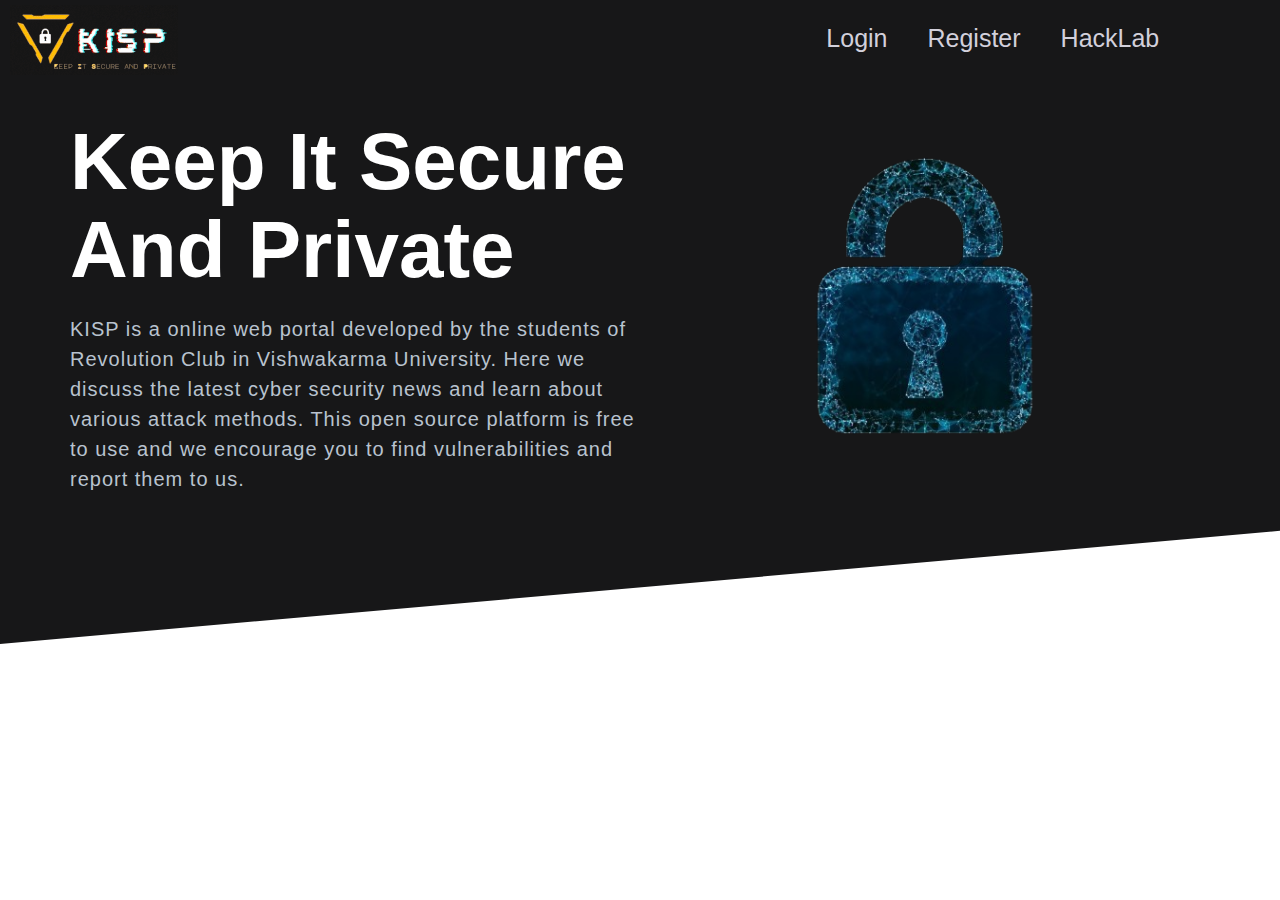
<file: index.html>
<!DOCTYPE html>
<html lang="en">
  <head>
    <meta charset="UTF-8" />
    <meta http-equiv="X-UA-Compatible" content="IE=edge" />
    <meta name="viewport" content="width=device-width, initial-scale=1.0" />
    <meta name="keywords" content="Security" />
    <meta name="description" content="..." />
    <link rel="stylesheet" href="normalize.css" />
    <link rel="stylesheet" href="styles.css" />
    <title>KISP</title>
    <script src="https://code.jquery.com/jquery-1.10.2.js"></script>
    <script>
      $(function () {
        $("#nav-placeholder").load("nav.html");
      });
    </script>
    <script src="js/main.js"></script>
  </head>
  <body>
    <header>
      <nav class="nav collapsible">
        <a class="nav__brand" href="/"><img class="logo" src="images/KISP3.gif" alt=""/></a>
        <svg class="icon icon--white nav__toggler">
          <use xlink:href="images/sprite.svg#menu"></use>
        </svg>
          <ul class="list nav__list collapsible__content">
            <li class="nav__items abc"><a href="#">Login</a></li>
            <li class="nav__items"><a href="#">Register</li>
            <li class="nav__items"><a href="#">HackLab</li>
          </ul>
      </nav>
    </header>

<!--     <div id="nav-placeholder"></div> -->

    <section class="block block--dark block--skewed-left hero">
      <div class="container grid grid--1x2">
        <header class="block__header hero__content">
          <h1 class="block__heading">Keep It Secure And Private</h1>
          <p class="hero__tagline">
            KISP is a online web portal developed by the students of Revolution
            Club in Vishwakarma University. Here we discuss the latest cyber
            security news and learn about various attack methods. This open
            source platform is free to use and we encourage you to find
            vulnerabilities and report them to us.
          </p>
        </header>
        <img class="hero__image" src="/images/intro6.png" alt="" />
      </div>
    </section>

    <div class="slideshow-container">
      <div class="mySlides fade">
        <img src="images/grid2.jpg" style="width: 100%" />
      </div>

      <div class="mySlides fade">
        <img src="images/grid1.jpg" style="width: 100%" />
      </div>

      <div class="mySlides fade">
        <img src="images/grid3.jpg" style="width: 100%" />
      </div>
    </div>
    <br />

    <div style="text-align: center">
      <span class="dot"></span>
      <span class="dot"></span>
      <span class="dot"></span>
    </div>

    <div class="popup">
      <div class="box">
        <div class="close">&times;</div>
        <img class="popup--img" src="images/grid1.jpg" alt="" />
      </div>
    </div>
  </body>
</html>
</file>
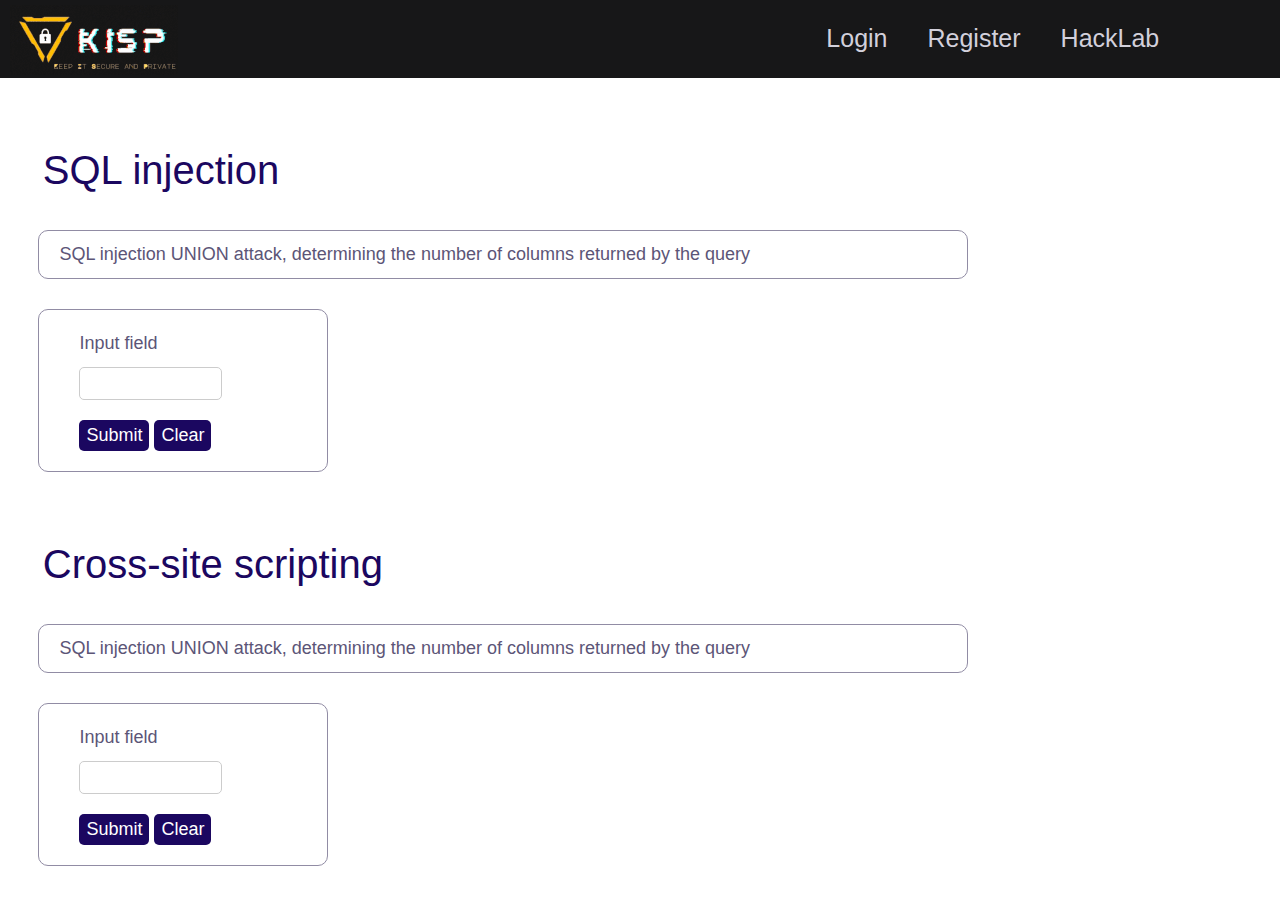
<file: hackLab.html>
<!DOCTYPE html>
<html lang="en">
  <head>
    <meta charset="UTF-8" />
    <meta http-equiv="X-UA-Compatible" content="IE=edge" />
    <meta name="viewport" content="width=device-width, initial-scale=1.0" />
    <meta name="keywords" content="Security" />
    <meta name="description" content="..." />
    <link rel="stylesheet" href="normalize.css" />
    <link rel="stylesheet" href="styles.css" />
    <title>Hack Lab</title>
    <script src="https://code.jquery.com/jquery-1.10.2.js"></script>
    <script>
      $(function () {
        $("#nav-placeholder").load("nav.html");
      });
    </script>
    <script src="js/main.js"></script>
  </head>

  <body>
    <div id="nav-placeholder"></div>

    <div class="lab">
      <h1 id="heading__font">SQL injection</h1>
      <ul class="list">
        <li class="ques">
          <p>
            SQL injection UNION attack, determining the number of columns
            returned by the query
          </p>
        </li>
        <!-- <li class="ques response"> -->
        <form>
          <div class="group">
            <label for="text">Input field</label>
            <input id="text" type="text" size="10vw" />
          </div>
          <div class="button_group">
            <button type="submit">Submit</button>
            <button type="reset">Clear</button>
          </div>
        </form>
        <!-- </li> -->
      </ul>

      <h1 id="heading__font">Cross-site scripting</h1>
      <ul class="list">
        <li class="ques">
          <p>
            SQL injection UNION attack, determining the number of columns
            returned by the query
          </p>
        </li>
        <!-- <li class="ques response"> -->
        <form>
          <div class="group">
            <label for="text">Input field</label>
            <input id="text" type="text" size="10vw" />
          </div>
          <div class="button_group">
            <button type="submit">Submit</button>
            <button type="reset">Clear</button>
          </div>
        </form>
        <!-- </li> -->
      </ul>
    </div>
  </body>
</html>
</file>
<file: styles.css>
:root {
  --color-primary: #2584ff;
  --color-secondary: #00d9ff;
  --color-accent: #ff3400;
  --color-headings: #1b0760;
  --color-body: #918ca4;
  --color-body-darker: #5c5577;
  --color-border: #ccc;
  --border-radius: 30px;
}

*,
*::after,
*::before {
  box-sizing: border-box;
}

html {
  /* 62.5% of 16px = 10px */
  font-size: 62.5%;
}

body {
  font-family: Inter, Arial, Helvetica, sans-serif;
  font-size: 2.4rem;
  line-height: 1.5;
  color: var(--color-body);
}

h1,
h2,
h3 {
  color: var(--color-headings);
  margin-bottom: 1rem;
  line-height: 1.1;
}

h1 {
  font-size: 7rem;
}

h2 {
  font-size: 4rem;
}

h3 {
  font-size: 3rem;
}

p {
  margin-top: 0;
}

#heading__font {
  font-size: 4rem;
  font-weight: 300;
  margin: 7rem 1rem 0;
}

.lab {
  margin: 0 1rem 0 1rem;
}

.ques {
  width: auto;
  border: 1px solid var(--color-body);
  border-radius: 1rem;
  /* width: 40rem; */
  margin: 3vw 2vw 0 2vw;
}

.ques > p {
  margin: 1rem 2rem;
  color: var(--color-body-darker);
  transition: color 0.3s;
  display: inline-block;
}

label {
  color: var(--color-body-darker);
}

form {
  /* width: 90vw; */
  border: 1px solid var(--color-body);
  border-radius: 1rem;
  width: 290px;
  /* margin: 3vw 0 0 2vw; */
  margin-left: 2vw;
  margin-top: 30px;
}

input {
  border: 1px solid #ccc;
  border-radius: 5px;
  padding: 0.5rem 0.7rem;
  transition: border-color 0.15s, box-shadow 0.15s;
}

input:focus {
  border-color: #7db0fb;
  outline: 0;
  box-shadow: 0 0 0 4px rgba(27, 7, 96, 0.25);
}

button {
  background: var(--color-headings);
  color: #fff;
  border: 0;
  padding: 0.5rem 0.7rem;
  border-radius: 5px;
  outline: 0;
}

.group {
  /* width: auto; */
  padding: 20px 40px;
}

.group > label {
  display: block;
  padding-bottom: 10px;
}

.button_group {
  padding: 0 40px 20px;
}

@media screen and (min-width: 1024px) {
  body {
    font-size: 1.8rem;
  }

  h1 {
    font-size: 8rem;
  }

  h2 {
    font-size: 4rem;
  }

  h3 {
    font-size: 2.4rem;
  }
}

/* Links */
a {
  text-decoration: none;
}

.list {
  list-style: none;
  padding-left: 0;
}

.icon {
  width: 40px;
  height: 40px;
}

.icon--white {
  fill: #fff;
}

.grid {
  display: grid;
}

@media screen and (min-width: 768px) {
  .grid--1x2 {
    grid-template-columns: repeat(2, 1fr);
  }
}

/* Collapsibles */
.collapsible__content {
  max-height: 0;
  overflow: hidden;
  opacity: 0;
  transition: all 0.3s;
}

.collapsible--expanded .collapsible__content {
  max-height: 100vh;
  opacity: 1;
  transition: all 0.3s;
}

/* Blocks */
.block {
  --padding-vertical: 6rem;
  padding: var(--padding-vertical) 2rem;
}

.block__header {
  text-align: center;
}

.block__heading {
  margin-top: 0;
}

.block--dark {
  background: #171718;
  color: #7b858b;
}

.block--dark .block__heading {
  color: #fff;
}

.block--skewed-left {
  padding-bottom: calc(var(--padding-vertical) + 4rem);
  clip-path: polygon(0% 0%, 100% 0%, 100% 80%, 0% 100%);
}

.container {
  max-width: 1140px;
  margin: 0 auto;
}

/* Navigation Bar */
.nav {
  background: #171718;
  display: flex;
  justify-content: space-between;
  flex-wrap: wrap;
  padding: 0 1rem;
  align-items: center;
}

.nav > a:hover {
  cursor: pointer;
}

.nav__list {
  width: 100%;
  margin: 0;
}

.nav__items {
  padding: 0.5rem 2rem;
  border-bottom: 1px solid #222;
}

.nav__items > a {
  color: #d2d0db;
  transition: color 0.3s;
}

.nav__items > a:hover {
  color: #fff;
  cursor: pointer;
}

.nav__toggler {
  opacity: 0.5;
  transition: box-shadow 0.15s;
  cursor: pointer;
}

.nav.collapsible--expanded .nav__toggler {
  opacity: 1;
  box-shadow: 0 0 0 3px #666;
  border-radius: 5px;
}

.nav__brand {
  transform: translateY(5px);
}

@media screen and (min-width: 992px) {
  .nav__toggler {
    display: none;
  }

  .nav__list {
    width: auto;
    display: flex;
    font-size: 2.5rem;
    max-height: 100%;
    opacity: 1;
    margin-left: 42vw;
    /* align-items: right; */
    /* margin-right: ; */
  }

  .nav__items {
    border: 0;
  }

  #heading__font {
    /* font-size: 4rem; */
    /* font-weight: 300; */
    margin: 7rem 0 0 3rem;
  }

  .lab {
    margin: 0 0 0 1vw;
  }

  .ques {
    /* width: auto; */
    border: 1px solid var(--color-body);
    border-radius: 1rem;
    width: 93rem;
    margin: 3vw 2vw 0 2vw;
  }

  .ques > p {
    margin: 1rem 2rem;
    color: var(--color-body-darker);
    transition: color 0.3s;
    display: inline-block;
  }
}

/* Hero */
.hero {
  clip-path: polygon(0% 0%, 100% 0%, 100% 90%, 0%);
}

.hero__tagline {
  font-size: 2rem;
  color: #b9c3cf;
  letter-spacing: 1px;
  margin: 2rem 0 5rem;
}

.hero__image {
  width: 100%;
}

a:-webkit-any-link {
  cursor: default;
}

@media screen and (min-width: 768px) {
  .hero {
    padding-top: 40px;
  }

  .hero__content {
    text-align: left;
    align-self: center;
  }
}

.mySlides {
  display: none;
}

.mySlides img {
  vertical-align: middle;
  height: 90vh;
  object-fit: cover;
}

/* Slideshow container */
.slideshow-container {
  max-width: 100%;
  position: relative;
  margin: auto;
}

.active {
  background-color: #fff;
}

/* Fading animation */
.fade {
  -webkit-animation-name: fade;
  -webkit-animation-duration: 1.5s;
  animation-name: fade;
  animation-duration: 1.5s;
}

@-webkit-keyframes fade {
  from {
    opacity: 0;
  }
  to {
    opacity: 1;
  }
}

@keyframes fade {
  from {
    opacity: 0;
  }
  to {
    opacity: 1;
  }
}

/* On smaller screens, decrease text size */
@media only screen and (max-width: 300px) {
  .text {
    font-size: 11px;
  }
}

.popup {
  position: fixed;
  left: 0;
  top: 0;
  width: 100%;
  height: 100%;
  z-index: 1099;
  background-color: rgba(0, 0, 0, 0.6);
  visibility: hidden;
  opacity: 0;
  transition: all 1s ease;
}

.popup .box {
  background: #fff;
  position: absolute;
  left: 50%;
  top: 50%;
  transform: translate(-50%, -50%);
}

.popup.show {
  visibility: visible;
  opacity: 1;
}

.popup--img {
  width: 50vw;
  height: 60vh;
}

.popup .box .close {
  position: absolute;
  right: 10px;
  font-size: 30px;
  cursor: pointer;
}

@media screen and (max-width: 767px) {
  .popup .box {
    width: 90%;
  }
  .popup--img {
    width: 90vw;
  }
}
</file>
